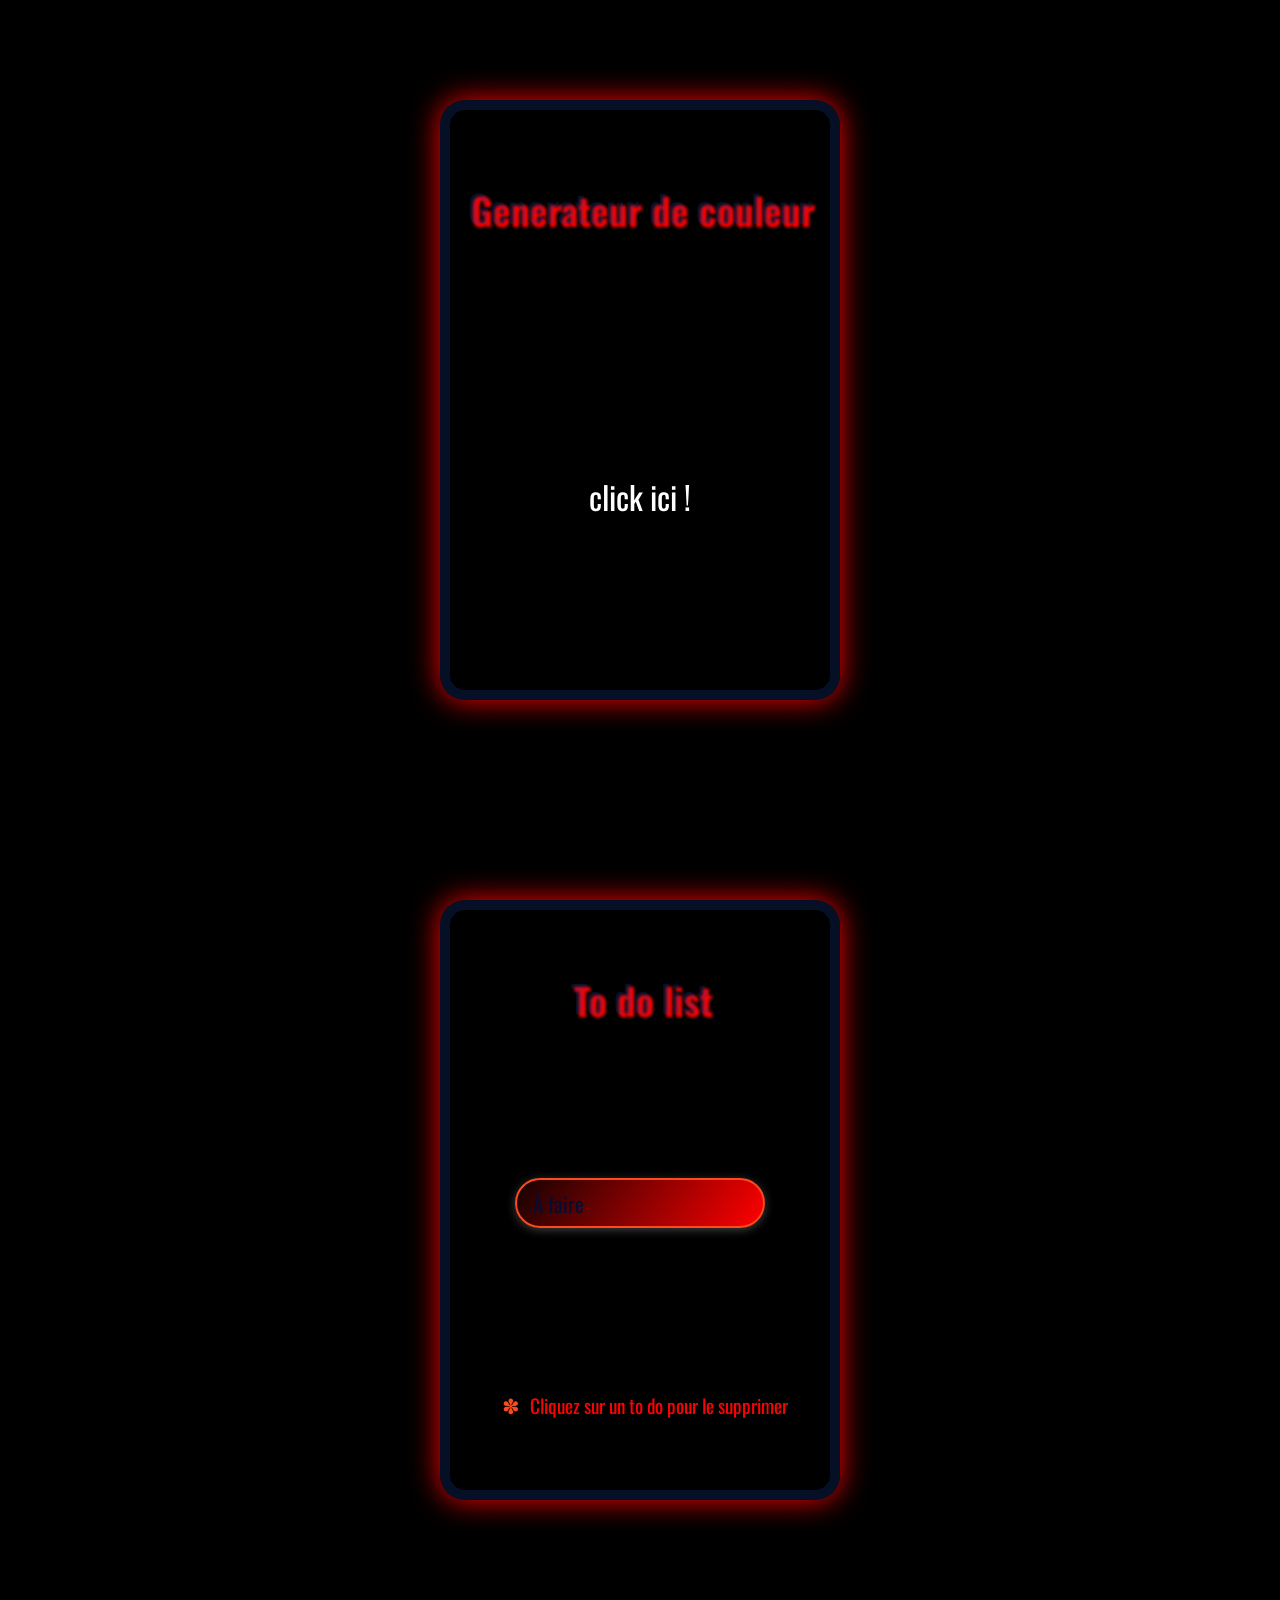
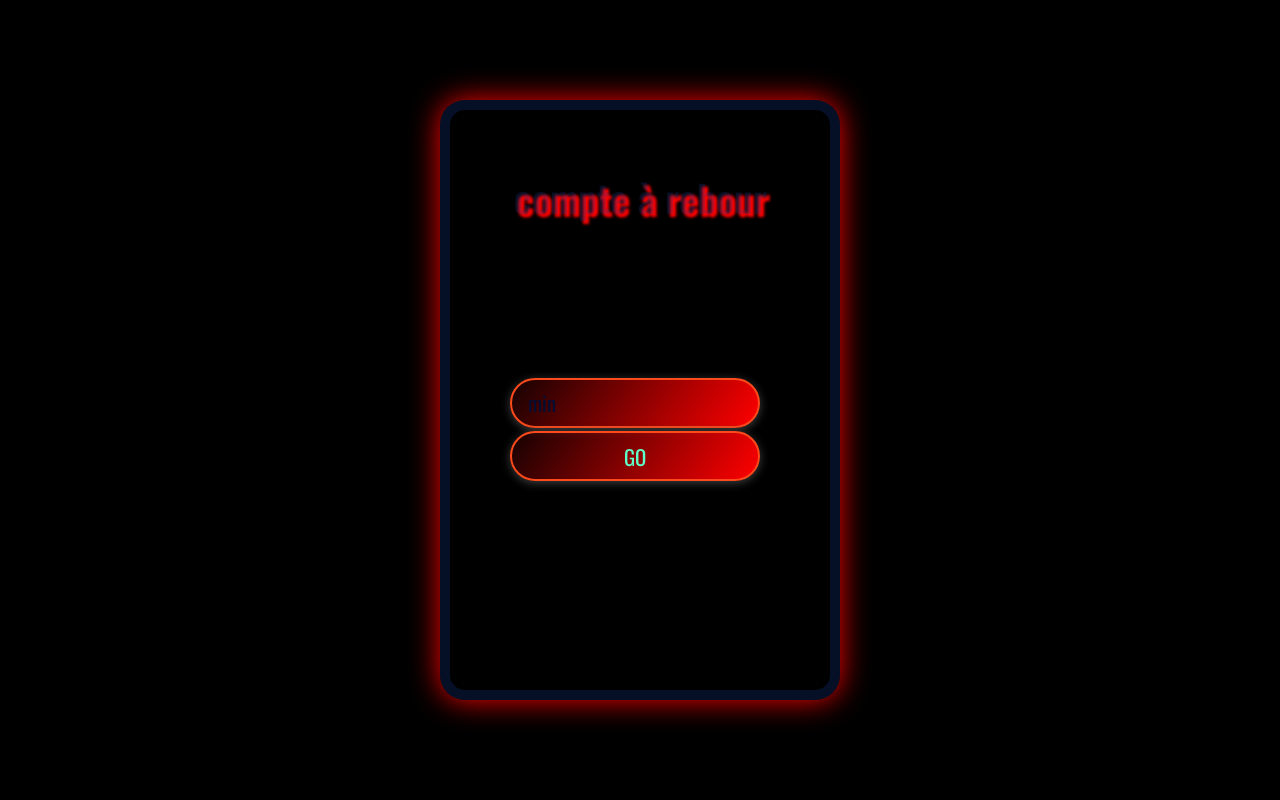
<file: appliJS/applijs.html>
<!DOCTYPE html>
<html lang="en">

<head>
    <meta charset="UTF-8">
    <meta http-equiv="X-UA-Compatible" content="IE=edge">
    <meta name="viewport" content="width=device-width, initial-scale=1.0">
    <title>ApplicationJS</title>
    <link rel="stylesheet" href="applijs.css">
</head>

<body>

    <div class="box-appli1">
        <h3>Generateur de couleur</h3>
        <div class="color">
            <p>click ici !</p>

        </div>
    </div>
    <div class="box-appli2">
        <h3>To do list</h3>
        <form action="">
            <input type="text" id="item" placeholder="À faire" minlength="2" autocomplete="off" required>
        </form>

        <ul id="list">

        </ul>
    </div>
    <div class="box-appli3">
        <h3>compte à rebour</h3>
        <form id="countdown">
            <input type="number" min="1" max="99" size="1" maxlength="2" id="choice" placeholder="min">
            <input id="start" type="submit" value="GO">
        </form>
        <div id="countdownDisplay"></div>
    </div>


    <script src="./applijs.js"></script>
</body>

</html>
</file>
<file: appliJS/applijs.css>
@import url("https://fonts.googleapis.com/css2?family=Oswald&display=swap");

* {
  margin: 0;
  padding: 0;
  box-sizing: border-box;
  font-family: "Oswald", sans-serif;
}
body {
  display: flex;
  flex-direction: column;
  justify-content: space-around;
  align-items: center;
  min-height: 100vh;
  min-width: 100vw;
  /*background: url(../img/keyboard-g90a37361a_1280.jpg) center/cover;*/
  background: black;
  color: red;
}
.box-appli1 {
  margin: 100px;
  width: 400px;
  height: 600px;
  background: transparent;
  border: 10px solid rgba(23, 66, 159, 0.23);
  border-radius: 25px;
  backdrop-filter: blur(20px);
  box-shadow: 0 0 30px;
  display: flex;
  flex-direction: column;
  justify-content: space-around;
  align-items: center;
  font-size: 2rem;
}
h3 {
  color: rgba(23, 66, 159, 0.23);
  text-shadow: 3px 3px 3px red;
}
.color {
  width: 250px;
  height: 250px;
  border-radius: 50%;
  cursor: pointer;
  display: flex;
  flex-direction: column;
  justify-content: center;
  align-items: center;
  color: white;
}

.box-appli2 {
  margin: 100px;
  width: 400px;
  height: 600px;
  background: transparent;
  border: 10px solid rgba(23, 66, 159, 0.23);
  border-radius: 25px;
  backdrop-filter: blur(20px);
  box-shadow: 0 0 30px;
  display: flex;
  flex-direction: column;
  justify-content: space-around;
  align-items: center;
  font-size: 2rem;
}
form {
  margin: 2rem 0;
}
form input {
  width: 250px;
  height: 50px;
  border-radius: 50px;
  padding: 0 1rem;
  border: 2px solid #fd4a1d;
  font-size: 1.3rem;
  background: linear-gradient(125deg, #3204046f 0%, red 100%);
  color: #5effc9;
  box-shadow: 0px 2px 10px 0px #3f3f3f;
  transition: 0.7s;
}
form input::placeholder {
  color: #040d34;
}
form input:focus {
  border: 3px solid #ffee00;
}
ul {
  text-align: left;
}
ul li {
  list-style: none;
  padding: 0.7rem;
  position: relative;
  font-size: 1.2rem;
  cursor: pointer;
}
ul li:before {
  content: "✽";
  padding: 0.6rem;
  font-size: 1.3rem;
  color: #fd4a1d;
}
ul li:after {
  opacity: 0;
}
ul li:hover:after {
  content: " (terminé)";
  opacity: 0;
  font-size: 1.1rem;
  color: #fd4a1d;
  font-style: italic;
  animation: pseudoClassAnim 1s forwards;
}
li.checked:before {
  content: "✔";
  padding: 10px 10px;
  font-size: 1.1rem;
  color: #fd4a1d;
}
li.checked:hover:after {
  content: " (supprimer)";
  font-size: 1.1rem;
  color: #fd4a1d;
  opacity: 0;
}

@keyframes pseudoClassAnim {
  to {
    opacity: 1;
  }
}

.box-appli3 {
  margin: 100px;
  width: 400px;
  height: 600px;
  background: transparent;
  border: 10px solid rgba(23, 66, 159, 0.23);
  border-radius: 25px;
  backdrop-filter: blur(20px);
  box-shadow: 0 0 30px;
  display: flex;
  flex-direction: column;
  justify-content: space-around;
  align-items: center;
  font-size: 2rem;
}
.box-appli3 form input {
  margin: 0 60px;
}
</file>
